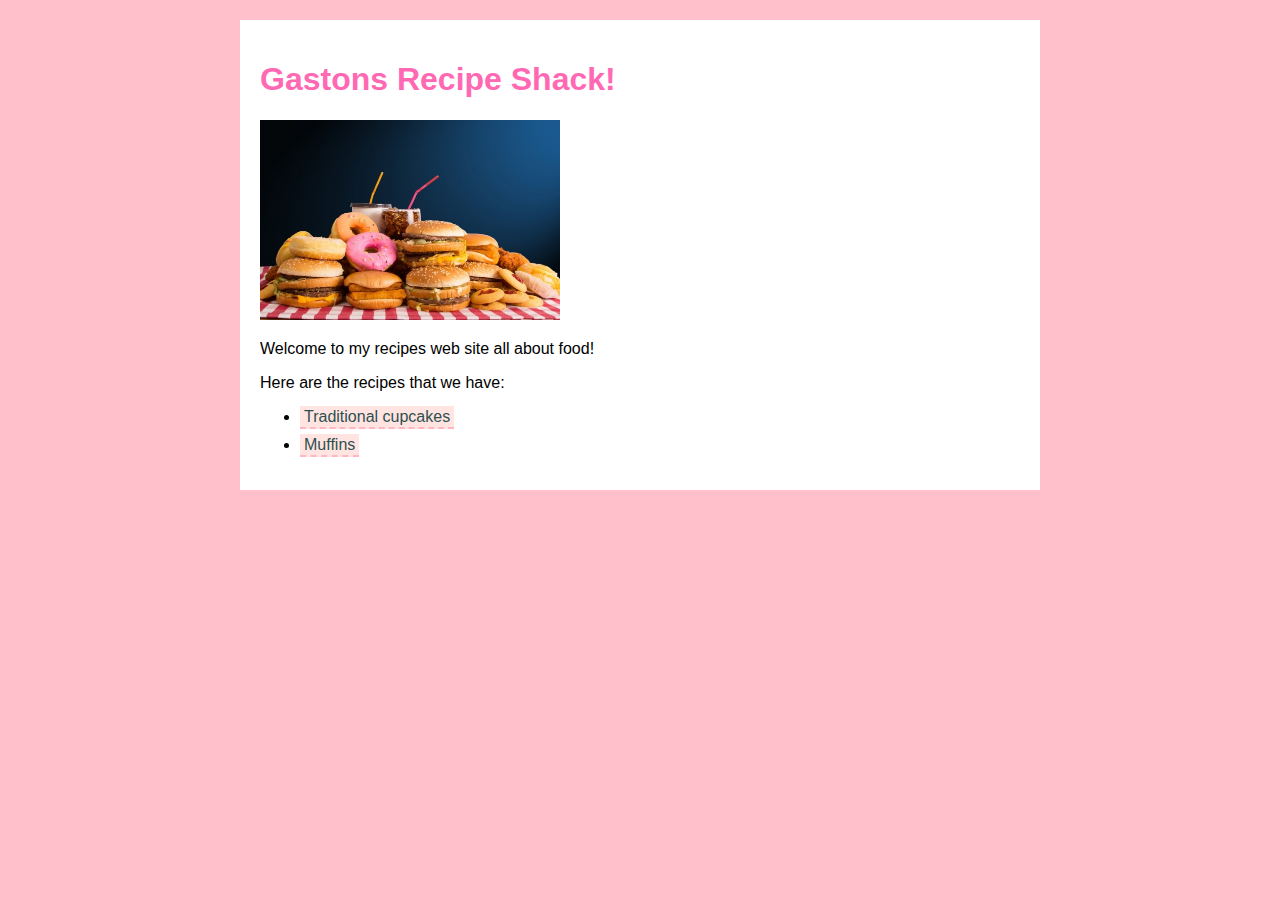
<file: index.html>
<!DOCTYPE html>
<html lang="en">
<head>
  <link rel="stylesheet" href="recipes.css">
  <title>Gatsons Recipe Shack</title>
  <meta charset="UTF-8" />

</head>
<body>

<div class="container">
  <h1 id="sitetitle">Gastons Recipe Shack!</h1>
    <img src="images/food.jpg" title="Food!" height="200" width="300" />


     <p>Welcome to my recipes web site all about food!</p>

     <p>Here are the recipes that we have:</p>

  <ul>
    <li><a href="traditional-cupcakes.html">Traditional cupcakes</a></li>
    <li><a href="muffins.html">Muffins</a></li>
  </ul>
</div>

</body>
</html>
</file>
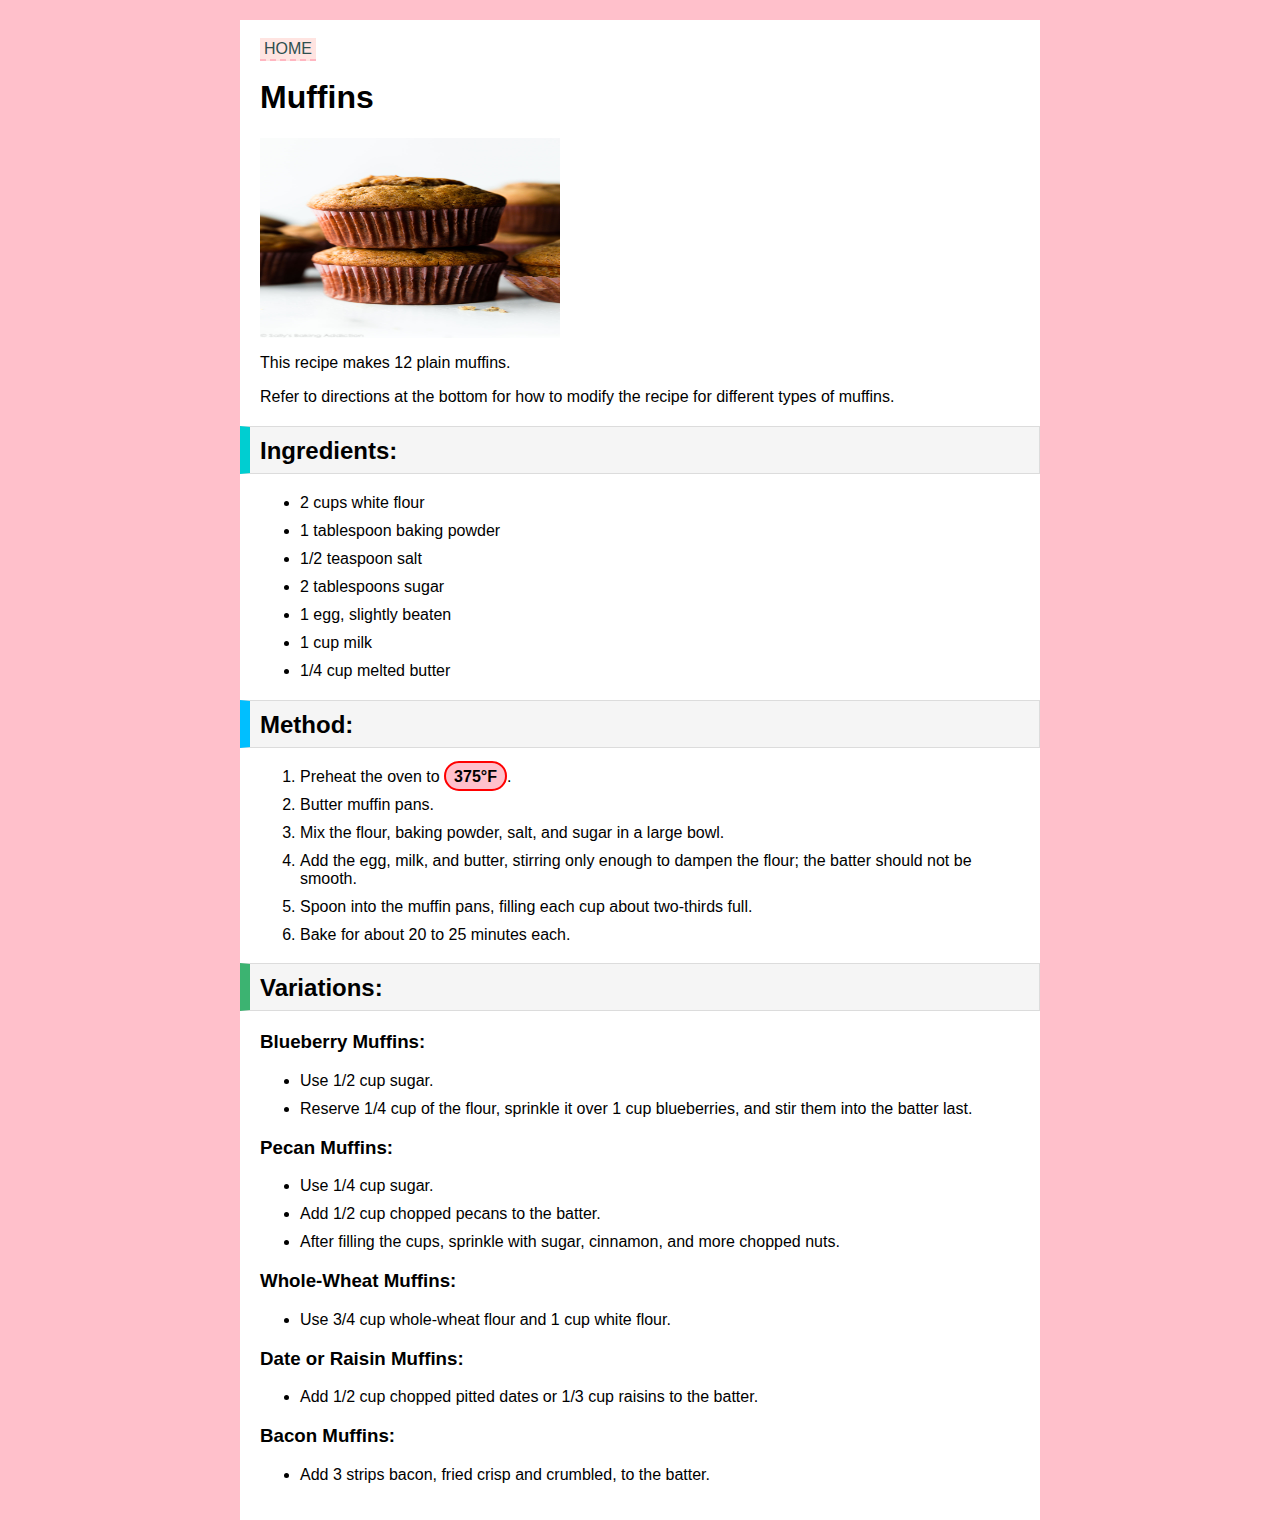
<file: muffins.html>
<html>
  <head>
    <title>Muffins</title>
      <link rel="stylesheet" href="recipes.css">
    <meta charset="UTF-8"/>
  </head>
  <body>

    <div class="container">
      <a href="index.html">HOME</a>
        <h1>Muffins</h1>
          <img src="images/muffin.jpg" title="Food!" height="200" width="300" />
          <p>This recipe makes 12 plain muffins.</p>
          <p>Refer to directions at the bottom for how to modify the recipe for different types of muffins.</p>
    </div>

      <h2 class="recipeart ingredients">Ingredients:</h2>
        <div class="container">
          <ul>
           <li>2 cups white flour</li>
           <li>1 tablespoon baking powder</li>
           <li>1/2 teaspoon salt</li>
           <li>2 tablespoons sugar</li>
           <li>1 egg, slightly beaten</li>
           <li>1 cup milk</li>
           <li>1/4 cup melted butter</li>
         </ul>
        </div>

    <h2 class="recipeart method">Method:</h2>
      <div class="container">
        <ol>
          <li>Preheat the oven to <span class="temp">375°F</span>.</li>
          <li>Butter muffin pans.</li>
          <li>Mix the flour, baking powder, salt, and sugar in a large bowl.</li>
          <li>Add the egg, milk, and butter, stirring only enough to dampen the flour; the batter should not be smooth.</li>
          <li>Spoon into the muffin pans, filling each cup about two-thirds full.</li>
          <li>Bake for about 20 to 25 minutes each.</li>
        </ol>
      </div>

    <h2 class="recipeart variations">Variations:</h2>
    <div class="container">
        <h3>Blueberry Muffins:</h3>
          <ul>
            <li>Use 1/2 cup sugar.</li>
            <li>Reserve 1/4 cup of the flour, sprinkle it over 1 cup blueberries, and stir them into the batter last.</li>
          </ul>

        <h3>Pecan Muffins:</h3>
          <ul>
           <li>Use 1/4 cup sugar.</li>
           <li>Add 1/2 cup chopped pecans to the batter.</li>
           <li>After filling the cups, sprinkle with sugar, cinnamon, and more chopped nuts.</li>
          </ul>

        <h3>Whole-Wheat Muffins:</h3>
          <ul>
            <li>Use 3/4 cup whole-wheat flour and 1 cup white flour.</li>
          </ul>

        <h3>Date or Raisin Muffins:</h3>
          <ul>
            <li>Add 1/2 cup chopped pitted dates or 1/3 cup raisins to the batter.</li>
          </ul>

        <h3>Bacon Muffins:</h3>
          <ul>
           <li>Add 3 strips bacon, fried crisp and crumbled, to the batter.</li>
          </ul>
    </div>
  </body>
</html>
</file>
<file: recipes.css>
html {
  background-color: pink;
}

body {
  margin: 20px auto;
  max-width: 800px;
  background-color: rgb(255, 255, 255);
  padding: 20px 0px;
  font-family: sans-serif;
}

a {
  color: #2f4f4f;
  text-decoration: none;
  background-color: #ffe4e1;
  padding: 2px 4px;
  border-bottom: 2px dashed #ffb6c1;
}

li {
  margin-bottom: 10px;
}

span.temp {
  font-weight: bold;
  border: 2px solid red;
  background-color: pink;
  border-radius: 15px;
  padding: 5px 8px 4px 8px;
}

h1#sitetitle {
  color: #ff69b4;
}

h2.recipeart {
  background-color: #f5f5f5;
  border: 1px solid #dcdcdc;
  border-left: 10px solid grey;
  padding: 10px 0px 8px 10px;
}

h2.ingredients {
  border-left-color: #00ced1;
}
h2.method {
  border-left-color: #00bfff;
}
h2.variations {
  border-left-color: #3cb371;
}

a:visited {
  color: #778899;
}

a:focus {
  border: 3px dashed #ffb6c1;
}


a:hover {
  border-bottom: 3px solid #ffb6c1;
}

a:active {
  color: purple;
  border: 3px solid #ffb6c1;
}

div.container {
  padding: 0px 20px;
}
</file>
